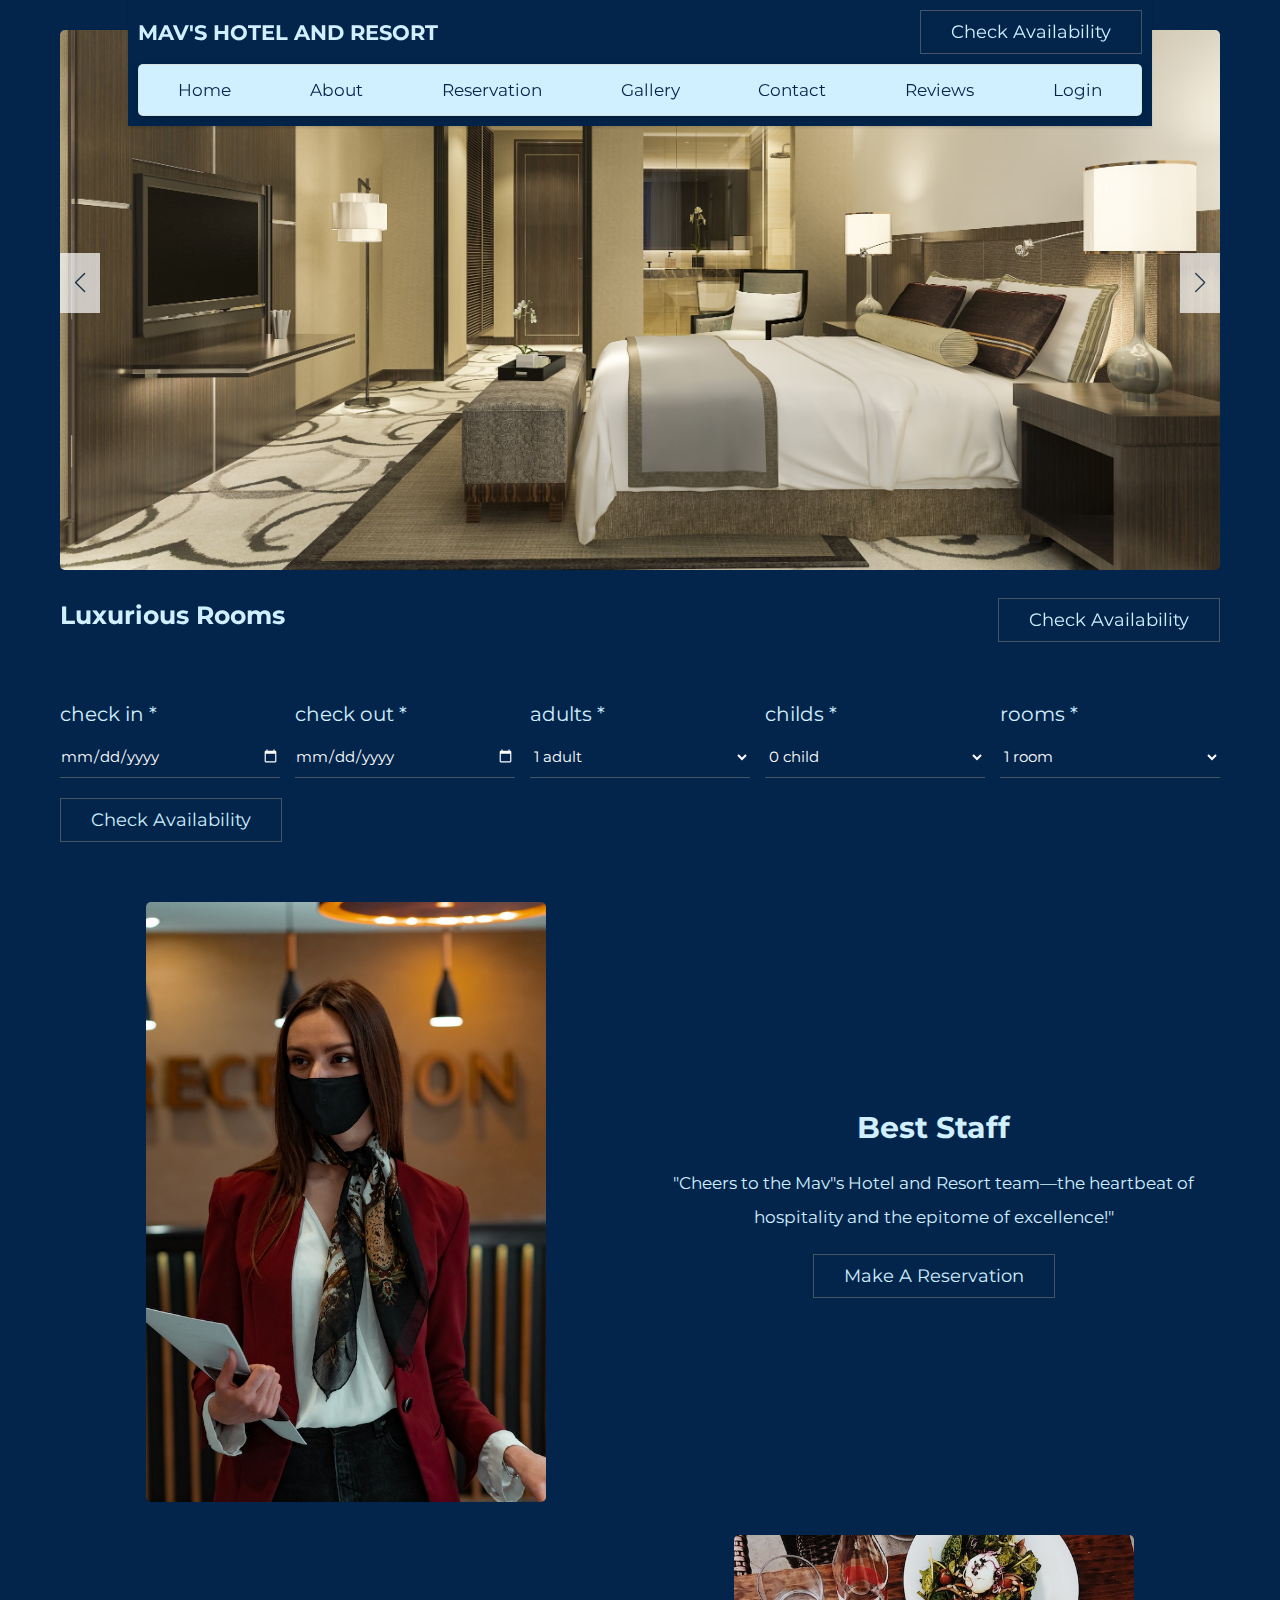
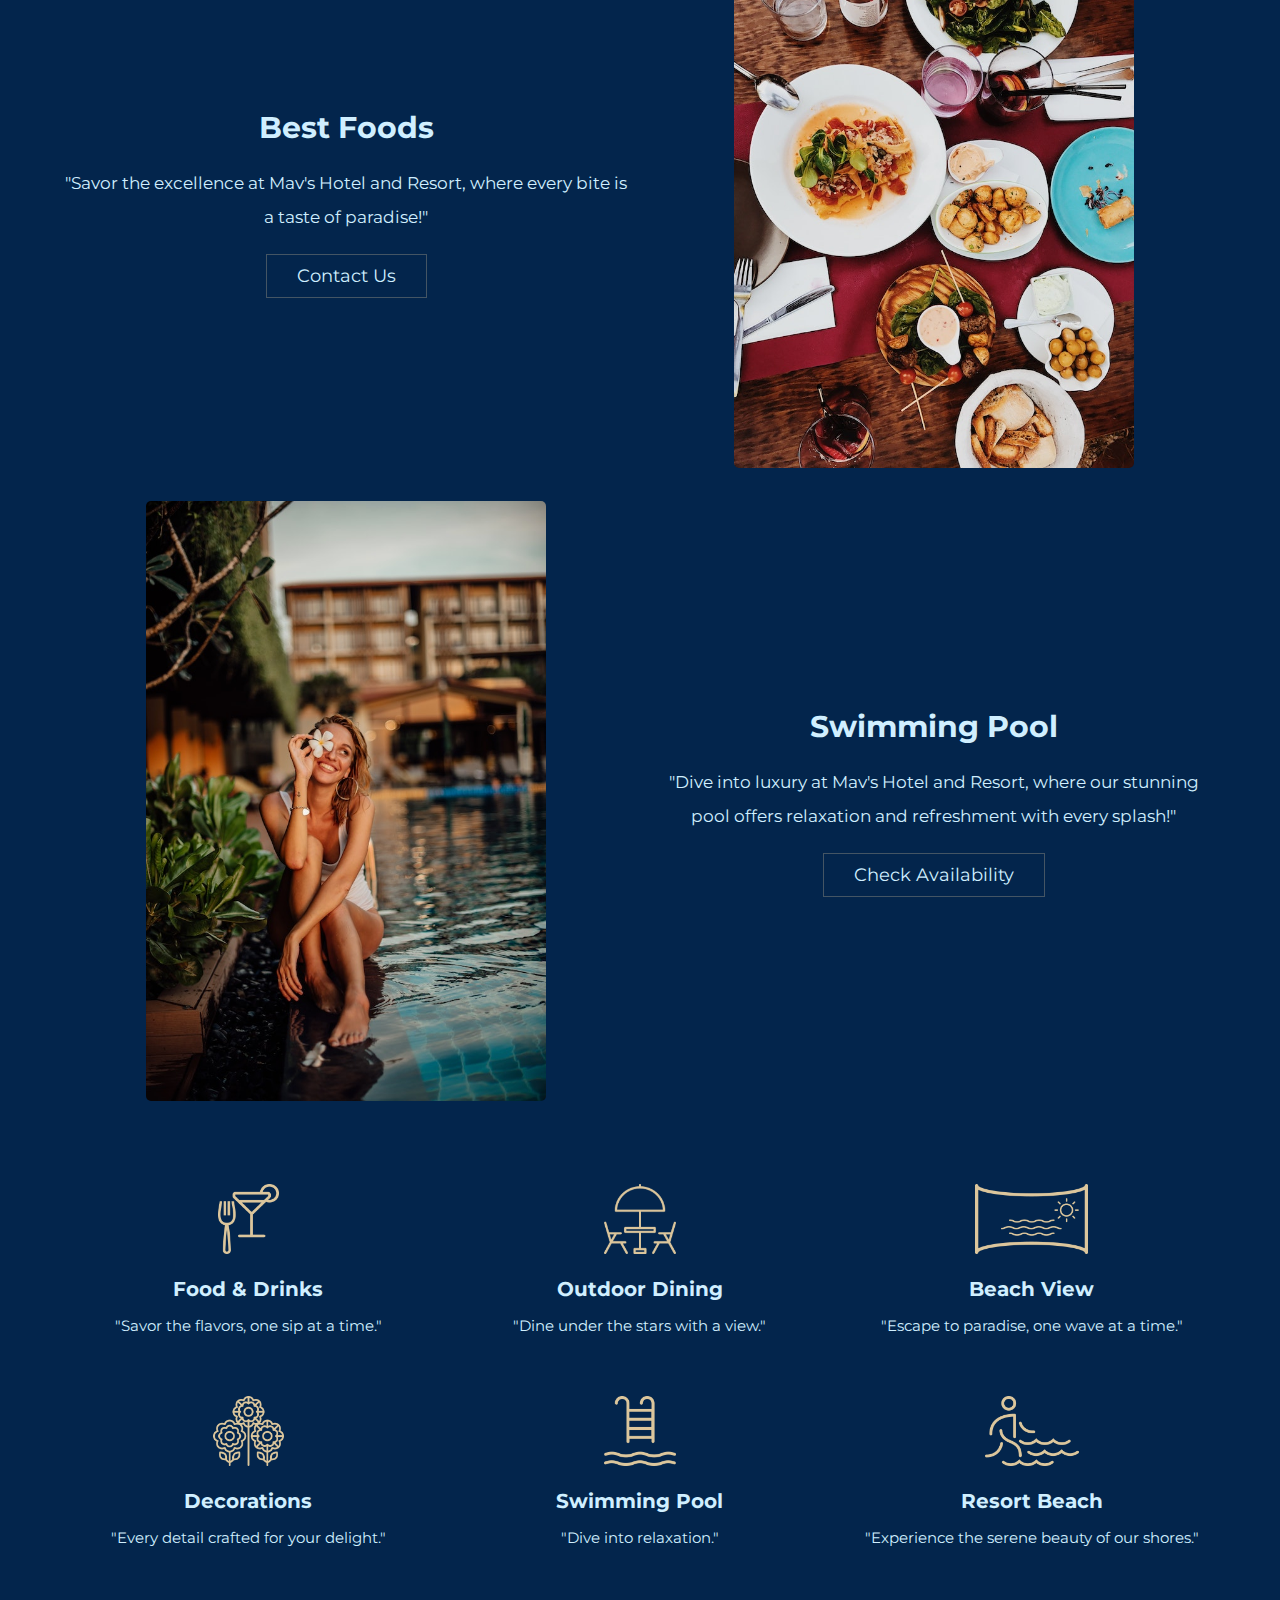
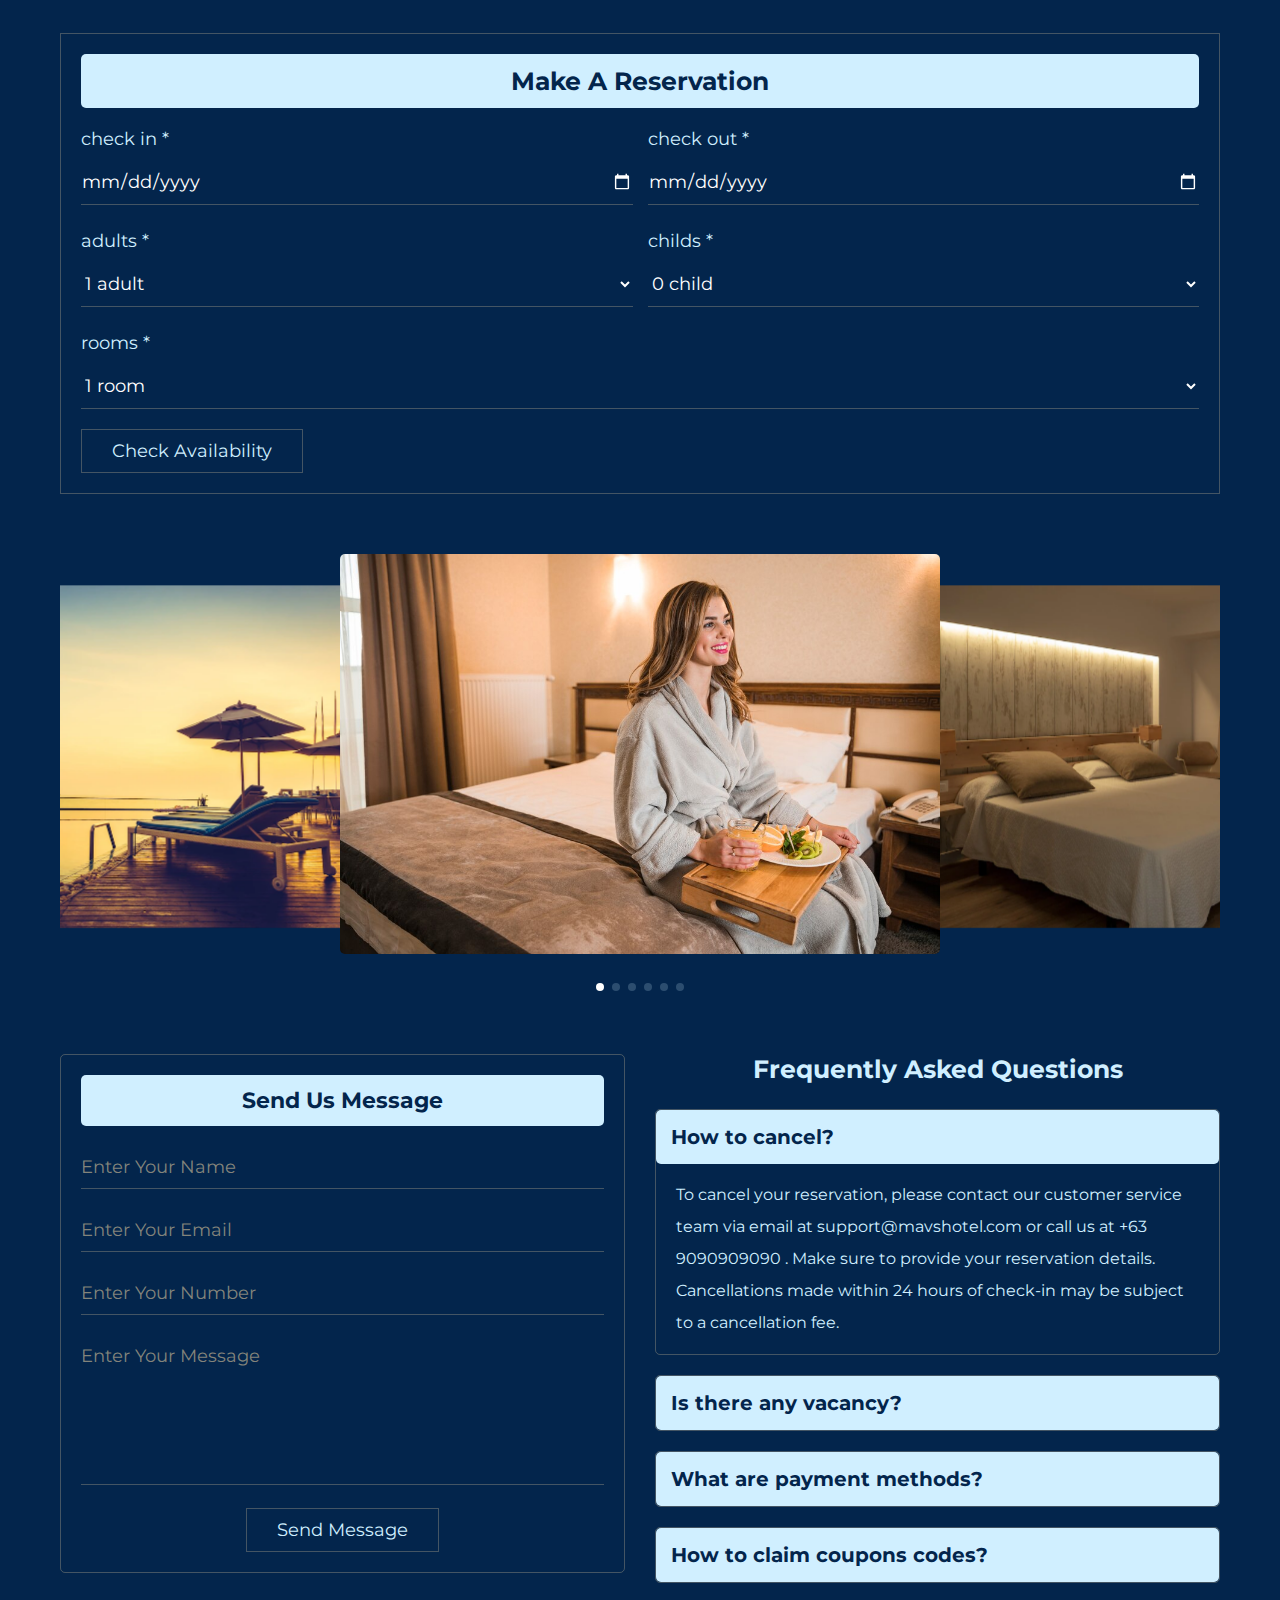
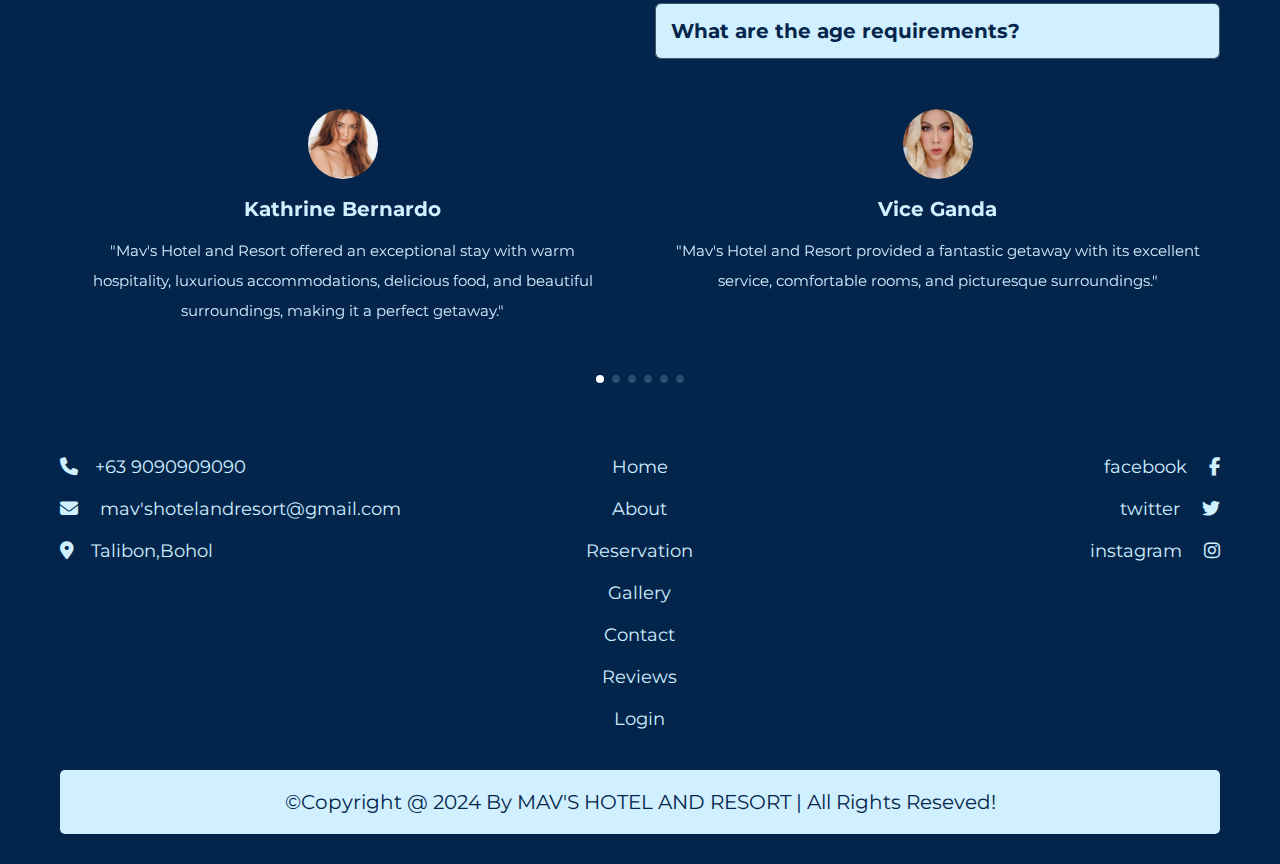
<file: index.html>
<!DOCTYPE html>
<html lang="en">
<head>
   <meta charset="UTF-8">
   <meta http-equiv="X-UA-Compatible" content="IE=edge">
   <meta name="viewport" content="width=device-width, initial-scale=1.0">
   <title> www.mavshotelandresort.com</title>

   <link rel="stylesheet" href="https://cdn.jsdelivr.net/npm/swiper@8/swiper-bundle.min.css" />

   <!-- font awesome cdn link  -->
   <link rel="stylesheet" href="https://cdnjs.cloudflare.com/ajax/libs/font-awesome/6.2.0/css/all.min.css">

   <!-- custom css file link  -->
   <link rel="stylesheet" href="css/style.css">

</head>
<body>
   
<!-- header section starts  -->

<section class="header">

   <div class="flex">
      <a href="#home" class="logo"><H3>MAV'S HOTEL AND RESORT</H3>
         
      </a>
      <a href="#availability" class="btn">check availability</a>
      <div id="menu-btn" class="fas fa-bars"></div>
   </div>

   <nav class="navbar">
      <a href="#home">Home</a>
      <a href="#about">About</a>
      <a href="#reservation">Reservation</a>
      <a href="#gallery">Gallery</a>
      <a href="#contact">Contact</a>
      <a href="#reviews">Reviews</a>
      <a href="loginn.html">Login</a>
   </nav>

</section>

<!-- header section ends -->

<!-- home section starts  -->

<section class="home" id="home">

   <div class="swiper home-slider">

      <div class="swiper-wrapper">

         <div class="box swiper-slide">
            <img src="images/ROOM2.jpg" alt="">
            <div class="flex">
               <h3>luxurious rooms</h3>
               <a href="#availability" class="btn">check availability</a>
            </div>
         </div>

          <div class="box swiper-slide">
            <img src="images/ROOM1.jpg" alt="">
            <div class="flex">
               <h3></h3>
               <a href="#availability" class="btn">check availability</a>
            </div>
         </div>

         <div class="box swiper-slide">
            <img src="images/ROOM 3.jpg" alt="">
            <div class="flex">
               <h3></h3>
               <a href="#availability" class="btn">check availability</a>
            </div>
         </div>

         <div class="box swiper-slide">
            <img src="images/F3.jpg" alt="">
            <div class="flex">
               <h3>foods and drinks</h3>
               <a href="#reservation" class="btn">make a reservation</a>
            </div>
         </div>

         <div class="box swiper-slide">
            <img src="images/F1.jpg" alt="">
            <div class="flex">
               <h3></h3>
               <a href="#reservation" class="btn">make a reservation</a>
            </div>
         </div>

         <div class="box swiper-slide">
            <img src="images/F2.jpg" alt="">
            <div class="flex">
               <h3></h3>
               <a href="#reservation" class="btn">make a reservation</a>
            </div>
         </div>

       
         

         <div class="box swiper-slide">
            <img src="images/H1.jpg" alt="">
            <div class="flex">
               <h3>luxurious halls</h3>
               <a href="#availability" class="btn">check availability</a>
            </div>
         </div>

         <div class="box swiper-slide">
            <img src="images/H2.jpg" alt="">
            <div class="flex">
               <h3></h3>
               <a href="#availability" class="btn">check availability</a>
            </div>
         </div>

         
         <div class="box swiper-slide">
            <img src="images/H3.jpg" alt="">
            <div class="flex">
               <h3></h3>
               <a href="#availability" class="btn">check availability</a>
            </div>
         </div>

         <div class="box swiper-slide">
            <img src="images/B&P1.jpg" alt="">
            <div class="flex">
               <h3>beaches and pools</h3>
               <a href="#contact" class="btn">contact us</a>
            </div>
         </div>

         <div class="box swiper-slide">
            <img src="images/P1.jpg" alt="">
            <div class="flex">
               <h3></h3>
               <a href="#contact" class="btn">contact us</a>
            </div>
         </div>

         <div class="box swiper-slide">
            <img src="images/B&P2.jpg" alt="">
            <div class="flex">
               <h3></h3>
               <a href="#contact" class="btn">contact us</a>
            </div>
         </div>

         <div class="box swiper-slide">
            <img src="images/P2.jpg" alt="">
            <div class="flex">
               <h3></h3>
               <a href="#contact" class="btn">contact us</a>
            </div>
         </div>

         <div class="box swiper-slide">
            <img src="images/B&P3.jpg" alt="">
            <div class="flex">
               <h3></h3>
               <a href="#contact" class="btn">contact us</a>
            </div>
         </div>





      </div>

      <div class="swiper-button-next"></div>
      <div class="swiper-button-prev"></div>

   </div>

</section>

<!-- home section ends -->

<!-- availability section starts  -->

<section class="availability" id="availability">

   <form action="" method="post">
      <div class="flex">
         <div class="box">
            <p>check in <span>*</span></p>
            <input type="date" name="check_in" class="input" required>
         </div>
         <div class="box">
            <p>check out <span>*</span></p>
            <input type="date" name="check_out" class="input" required>
         </div>
         <div class="box">
            <p>adults <span>*</span></p>
            <select name="adults" class="input" required>
               <option value="1">1 adult</option>
               <option value="2">2 adults</option>
               <option value="3">3 adults</option>
               <option value="4">4 adults</option>
               <option value="5">5 adults</option>
               <option value="6">6 adults</option>
            </select>
         </div>
         <div class="box">
            <p>childs <span>*</span></p>
            <select name="childs" class="input" required>
               <option value="-">0 child</option>
               <option value="1">1 child</option>
               <option value="2">2 childs</option>
               <option value="3">3 childs</option>
               <option value="4">4 childs</option>
               <option value="5">5 childs</option>
               <option value="6">6 childs</option>
            </select>
         </div>
         <div class="box">
            <p>rooms <span>*</span></p>
            <select name="rooms" class="input" required>
               <option value="1">1 room</option>
               <option value="2">2 rooms</option>
               <option value="3">3 rooms</option>
               <option value="4">4 rooms</option>
               <option value="5">5 rooms</option>
               <option value="6">6 rooms</option>
            </select>
         </div>
      </div>
      <input type="submit" value="check availability" name="check" class="btn">
   </form>

</section>

<!-- availability section ends -->

<!-- about section starts  -->

<section class="about" id="about">

   <div class="row">
      <div class="image">
         <img src="images/about-img-1.jpg" alt="">
      </div>
      <div class="content">
         <h3>best staff</h3>
         <p>"Cheers to the Mav"s Hotel and Resort team—the heartbeat of hospitality and the epitome of excellence!"</p>
         <a href="#reservation" class="btn">make a reservation</a>
      </div>
   </div>

   <div class="row revers">
      <div class="image">
         <img src="images/about-img-2.jpg" alt="">
      </div>
      <div class="content">
         <h3>best foods</h3>
         <p>"Savor the excellence at Mav's Hotel and Resort, where every bite is a taste of paradise!"</p>
         <a href="#contact" class="btn">contact us</a>
      </div>
   </div>

   <div class="row">
      <div class="image">
         <img src="images/about-img-3.jpg" alt="">
      </div>
      <div class="content">
         <h3>swimming pool</h3>
         <p>"Dive into luxury at Mav's Hotel and Resort, where our stunning pool offers relaxation and refreshment with every splash!"</p>
         <a href="#availability" class="btn">check availability</a>
      </div>
   </div>

</section>

<!-- about section ends -->

<!-- services section starts  -->

<section class="services">

   <div class="box-container">

      <div class="box">
         <img src="images/icon-1.png" alt="">
         <h3>food & drinks</h3>
         <p>"Savor the flavors, one sip at a time."</p>
      </div>

      <div class="box">
         <img src="images/icon-2.png" alt="">
         <h3>outdoor dining</h3>
         <p>"Dine under the stars with a view."</p>
      </div>

      <div class="box">
         <img src="images/icon-3.png" alt="">
         <h3>beach view</h3>
         <p>"Escape to paradise, one wave at a time."</p>
      </div>

      <div class="box">
         <img src="images/icon-4.png" alt="">
         <h3>decorations</h3>
         <p>"Every detail crafted for your delight."</p>
      </div>

      <div class="box">
         <img src="images/icon-5.png" alt="">
         <h3>swimming pool</h3>
         <p>"Dive into relaxation."</p>
      </div>

      <div class="box">
         <img src="images/icon-6.png" alt="">
         <h3>resort beach</h3>
         <p>"Experience the serene beauty of our shores."</p>
      </div>

   </div>

</section>

<!-- services section ends -->

<!-- reservation section starts  -->

<section class="reservation" id="reservation">

   <form action="" method="post">
      <h3>make a reservation</h3>
      <div class="flex">
         <div class="box">
            <p>check in <span>*</span></p>
            <input type="date" name="check_in" class="input" required>
         </div>
         <div class="box">
            <p>check out <span>*</span></p>
            <input type="date" name="check_out" class="input" required>
         </div>
         <div class="box">
            <p>adults <span>*</span></p>
            <select name="adults" class="input" required>
               <option value="1">1 adult</option>
               <option value="2">2 adults</option>
               <option value="3">3 adults</option>
               <option value="4">4 adults</option>
               <option value="5">5 adults</option>
               <option value="6">6 adults</option>
            </select>
         </div>
         <div class="box">
            <p>childs <span>*</span></p>
            <select name="childs" class="input" required>
               <option value="-">0 child</option>
               <option value="1">1 child</option>
               <option value="2">2 childs</option>
               <option value="3">3 childs</option>
               <option value="4">4 childs</option>
               <option value="5">5 childs</option>
               <option value="6">6 childs</option>
            </select>
         </div>
         <div class="box">
            <p>rooms <span>*</span></p>
            <select name="rooms" class="input" required>
               <option value="1">1 room</option>
               <option value="2">2 rooms</option>
               <option value="3">3 rooms</option>
               <option value="4">4 rooms</option>
               <option value="5">5 rooms</option>
               <option value="6">6 rooms</option>
            </select>
         </div>
      </div>
      <input type="submit" value="check availability" name="check" class="btn">
   </form>

</section>

<!-- reservation section ends -->

<!-- gallery section starts  -->

<section class="gallery" id="gallery">

   <div class="swiper gallery-slider">
      <div class="swiper-wrapper">
         <img src="images/gallery-img-1.jpg" class="swiper-slide" alt="">
         <img src="images/gallery-img-2.webp" class="swiper-slide" alt="">
         <img src="images/gallery-img-3.webp" class="swiper-slide" alt="">
         <img src="images/gallery-img-4.webp" class="swiper-slide" alt="">
         <img src="images/gallery-img-5.webp" class="swiper-slide" alt="">
         <img src="images/gallery-img-6.webp" class="swiper-slide" alt="">
      </div>
      <div class="swiper-pagination"></div>
   </div>

</section>

<!-- gallery section ends -->

<!-- contact section starts  -->

<section class="contact" id="contact">

   <div class="row">

      <form action="" method="post">
         <h3>Send us message</h3>
         <input type="text" name="name" required maxlength="50" placeholder="Enter Your Name" class="box">
         <input type="email" name="email" required maxlength="50" placeholder="Enter Your Email" class="box">
         <input type="number" name="number" required maxlength="10" min="0" max="9999999999" placeholder="Enter Your Number" class="box">
         <textarea name="msg" class="box" required maxlength="1000" placeholder="Enter Your Message" cols="30" rows="10"></textarea>
         <input type="submit" value="send message" name="send" class="btn">
      </form>

      <div class="faq">
         <h3 class="title">frequently asked questions</h3>
         <div class="box active">
            <h3>How to cancel?</h3>
            <p>To cancel your reservation, please contact our customer service team via email at support@mavshotel.com or call us at +63 9090909090 . Make sure to provide your reservation details. Cancellations made within 24 hours of check-in may be subject to a cancellation fee.</p>
         </div>
         <div class="box">
            <h3>Is there any vacancy?</h3>
            <p>To check for room availability, please visit our website at www.mavshotelandresort.comand use the booking form to enter your desired dates. You can also call our front desk at +63 9090909090 to inquire about current vacancies and make a reservation over the phone.</p>
         </div>
         <div class="box">
            <h3>What are payment methods?</h3>
            <p>Mav's Hotel and Resort accepts various payment methods including major credit cards (Visa, MasterCard, American Express), debit cards, cash and e-cash. For online bookings, you can also pay through secure payment gateways like PayPal.</p>
         </div>
         <div class="box">
            <h3>How to claim coupons codes?</h3>
            <p>To claim coupon codes at Mav's Hotel and Resort, please follow these steps:

               Visit our website at www.mavshotelandresort.com and proceed with your reservation.
               
               During the booking process, you will find an option to enter your coupon code on the payment page.
               
               Enter the code and click 'Apply'. The discount will be automatically deducted from your total amount.
               
               Complete the payment process with the remaining balance.</p>
         </div>
         <div class="box">
            <h3>What are the age requirements?</h3>
            <p>At Mav's Hotel and Resort, guests of all ages are welcome. However, the primary guest responsible for the reservation must be at least 18 years old. For guests under 18 years of age, a parent or legal guardian must accompany them throughout the stay.</p>
         </div>
      </div>

   </div>

</section>

<!-- contact section ends -->

<!-- reviews section starts  -->

<section class="reviews" id="reviews">

   <div class="swiper reviews-slider">

      <div class="swiper-wrapper">
         <div class="swiper-slide box">
            <img src="images/KATH.avif" alt="">
            <h3>Kathrine Bernardo</h3>
            <p>"Mav's Hotel and Resort offered an exceptional stay with warm hospitality, luxurious accommodations, delicious food, and beautiful surroundings, making it a perfect getaway."</p>
         </div>
         <div class="swiper-slide box">
            <img src="images/VICE.png" alt="">
            <h3>Vice Ganda</h3>
            <p>"Mav's Hotel and Resort provided a fantastic getaway with its excellent service, comfortable rooms, and picturesque surroundings."</p>
         </div>
         <div class="swiper-slide box">
            <img src="images/DONG.jpg" alt="">
            <h3>Dingdong Dantes</h3>
            <p>"A stay at Mav's Hotel and Resort was a delightful experience thanks to the friendly staff, exquisite dining, and stunning location."</p>
         </div>
         <div class="swiper-slide box">
            <img src="images/MAR.webp" alt="">
            <h3>Marian Rivera</h3>
            
            <p>"The exceptional hospitality, luxurious amenities, and serene environment at Mav's Hotel and Resort made my visit unforgettable."</p>
         </div>
         <div class="swiper-slide box">
            <img src="images/LIZ.jpg" alt="">
            <h3>Liza Soberano</h3>
            <p> "Mav's Hotel and Resort offered a perfect retreat with its top-notch facilities, delicious food, and welcoming atmosphere."</p>
         </div>
         <div class="swiper-slide box">
            <img src="images/FRAN.jpg" alt="">
            <h3>Francine Diaz</h3>
            <p> 
               "From the impeccable service to the beautiful scenery, Mav's Hotel and Resort delivered an outstanding and relaxing stay."</p>
         </div>
      </div>

      <div class="swiper-pagination"></div>
   </div>

</section>

<!-- reviews section ends  -->

<!-- footer section starts  -->

<section class="footer">

   <div class="box-container">

      <div class="box">
         <a href="tel:09090909090"><i class="fas fa-phone"></i>+63 9090909090</a>
         <a href="mailto:mav'shotelandresorts@gmail.com"><i class="fas fa-envelope"></i> mav'shotelandresort@gmail.com</a>
         <a href="#"><i class="fas fa-map-marker-alt"></i>Talibon,Bohol</a>
      </div>

      <div class="box">
         <a href="#home">Home</a>
         <a href="#about">About</a>
         <a href="#reservation">Reservation</a>
         <a href="#gallery">Gallery</a>
         <a href="#contact">Contact</a>
         <a href="#reviews">Reviews</a>
         <a href="loginn.html">Login</a>
      </div>

      <div class="box">
         <a href="#">facebook <i class="fab fa-facebook-f"></i></a>
         <a href="#">twitter <i class="fab fa-twitter"></i></a>
         <a href="#">instagram <i class="fab fa-instagram"></i></a>
   
      </div>

   </div>

   <div class="credit">&copy;Copyright @ 2024 By MAV'S HOTEL AND RESORT | All Rights Reseved!</div>

</section>
<!-- footer section ends -->








<script src="https://cdn.jsdelivr.net/npm/swiper@8/swiper-bundle.min.js"></script>

<!-- custom js file link  -->
<script src="js/script.js"></script>

</body>
</html>
</file>
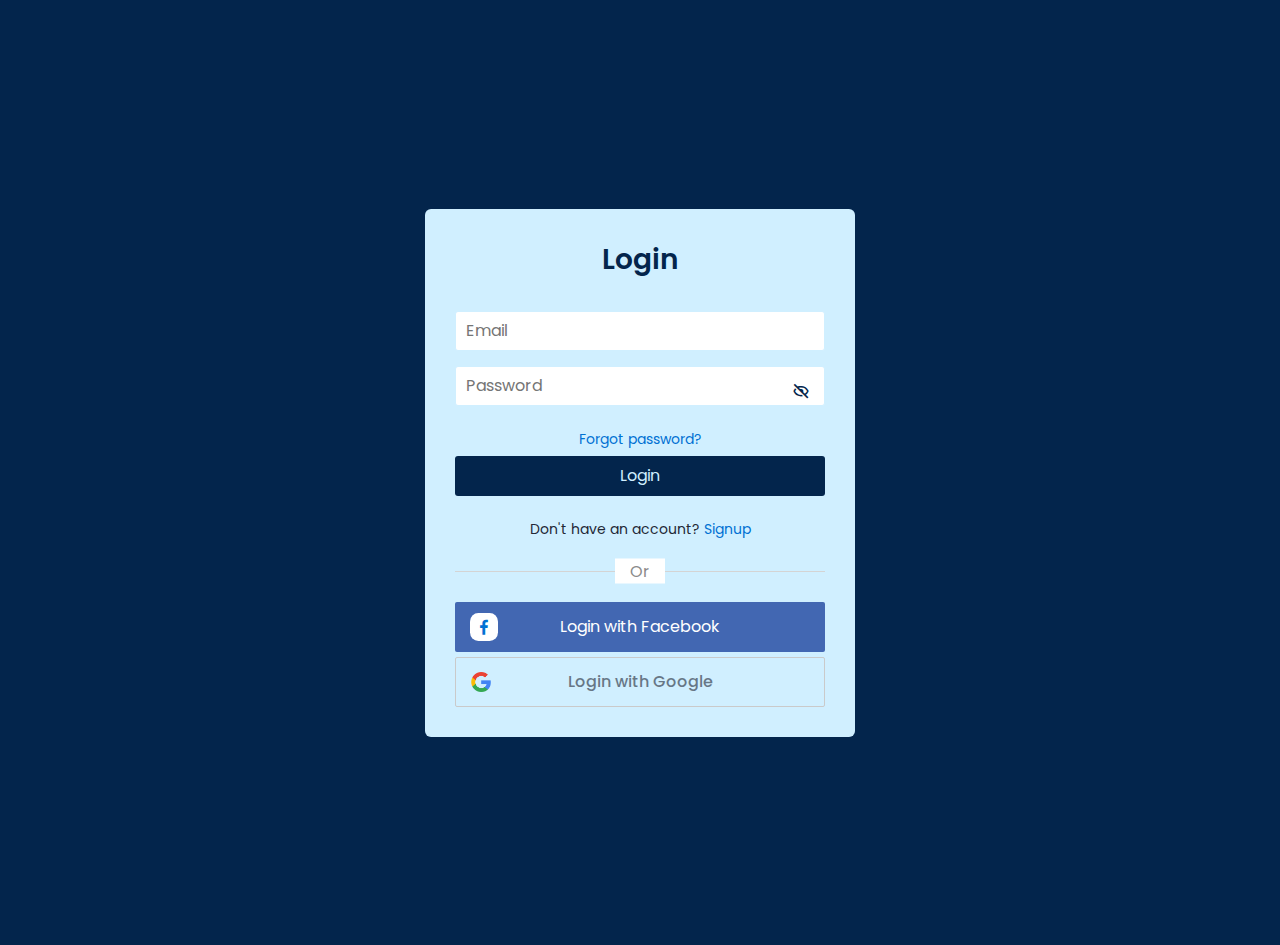
<file: loginn.html>
<!DOCTYPE html>
<!-- Coding by CodingLab | www.codinglabweb.com-->
    <html lang="en">
    <head>
        <meta charset="UTF-8">
        <meta http-equiv="X-UA-Compatible" content="IE=edge">
        <meta name="viewport" content="width=device-width, initial-scale=1.0">
        <title>Login&Signup</title>

        <!-- CSS -->
        <link rel="stylesheet" href="loginn.css">
                
        <!-- Boxicons CSS -->
        <link href='https://unpkg.com/boxicons@2.1.2/css/boxicons.min.css' rel='stylesheet'>
                        
    </head>
    <body>
    
        <section class="container forms">
            <div class="form login">
                <div class="form-content">
                    <header>Login</header>
                    <form action="index.html">
                        <div class="field input-field">
                            <input type="email" placeholder="Email" class="input">
                        </div>

                        <div class="field input-field">
                            <input type="password" placeholder="Password" class="password">
                            <i class='bx bx-hide eye-icon'></i>
                        </div>

                        <div class="form-link">
                            <a href="index.html" class="forgot-pass">Forgot password?</a>
                        </div>

                        <div class="field button-field">
                            <a href="/index.html"><button>Login</button></a>
                        </div>
                    </form>

                    <div class="form-link">
                        <span>Don't have an account? <a href="#" class="link signup-link">Signup</a></span>
                    </div>
                </div>

                <div class="line"></div>

                <div class="media-options">
                    <a href="#" class="field facebook">
                        <i class='bx bxl-facebook facebook-icon'></i>
                        <span>Login with Facebook</span>
                    </a>
                </div>

                <div class="media-options">
                    <a href="#" class="field google">
                        <img src="google.png" alt="" class="google-img">
                        <span>Login with Google</span>
                    </a>
                </div>

            </div>

            <!-- Signup Form -->

            <div class="form signup">
                <div class="form-content">
                    <header>Signup</header>
                    <form action="index.html">
                        <div class="field input-field">
                            <input type="Name" placeholder="Firstname" class="input">
                        </div>

                        <div class="field input-field">
                            <input type="name" placeholder="Lastname" class="input">
                        </div>

                        <div class="field input-field">
                            <input type="date of birth" placeholder="Birthday" class="password">
                        </div>

                        <div class="field input-field">
                            <input type="gender" placeholder="Gender" class="gender">
                        </div>
                        
                        <div class="field input-field">
                            <input type="date of birth" placeholder="Enter Your Email" class="email">
                        </div>

                        <div class="field input-field">
                            <input type="date of birth" placeholder="Enter Your Password" class="password">
                        </div>

                        
                        <div class="field input-field">
                            <input type="password" placeholder="Confirm Your Password" class="password">
                            <i class='bx bx-hide eye-icon'></i>
                        </div>

                        <div class="field button-field">
                            <button>Signup</button>
                        </div>
                    </form>

                    <div class="form-link">
                        <span>Already have an account? <a href="#" class="link login-link">Login</a></span>
                    </div>
                </div>

                <div class="line"></div>

                <div class="media-options">
                    <a href="#" class="field facebook">
                        <i class='bx bxl-facebook facebook-icon'></i>
                        <span>Login with Facebook</span>
                    </a>
                </div>

                <div class="media-options">
                    <a href="#" class="field google">
                        <img src="google.png" alt="" class="google-img">
                        <span>Login with Google</span>
                    </a>
                </div>

            </div>
        </section>

        <!-- JavaScript -->
        <script src="loginn.js"></script>
    </body>
</html>
</file>
<file: css/style.css>
@import url('https://fonts.googleapis.com/css2?family=Montserrat:wght@100;200;300;400&display=swap');

:root{
   --main-color:#03254c;
   --sub-color:#d0efff;
   --white:#fff;
   --border:.1rem solid rgba(220, 198, 156, .3);
}

*{
   font-family: 'Montserrat', sans-serif;
   margin: 0; padding: 0;
   box-sizing: border-box;
   outline: none; border: none;
   text-decoration: none;
}

*::selection{
   background-color: var(--sub-color);
   color: var(--main-color);
}

*::-webkit-scrollbar{
   height: .5rem;
   width: 1rem;
}

*::-webkit-scrollbar-track{
   background-color: transparent;
}
.header .navbar {
   display: flex;
   align-items: center;
   justify-content: space-evenly;
   gap: 1.5rem;
   margin-top: 2rem;
   background-color: var(--sub-color); /* Already defined */
   padding: 1.5rem; /* Increased padding */
   border-radius: .5rem;
   box-shadow: 0px 4px 8px rgba(0, 0, 0, 0.2); /* Add a shadow for depth */
   border: var(--border); /* Add a subtle border */
   position: sticky; /* Make it stay at the top */
   top: 0; /* Align to the top */
   z-index: 100; /* Ensure it stays above other elements */
}

.header .navbar a {
   display: flex;
   font-size: 1.8rem;
   color: var(--main-color); /* Defined color */
   padding: 1rem 3rem;
   border-radius: .5rem;
   transition: all 0.3s ease; /* Smooth transition */
}

.header .navbar a:hover {
   background-color: var(--main-color); /* Highlight effect */
   color: var(--sub-color);
   transform: scale(1.1); /* Subtle zoom effect on hover */
}

*::-webkit-scrollbar-thumb{
   background-color: var(--sub-color);
   border-radius: 5rem;
}

html{
   font-size: 62.5%;
   overflow-x: hidden;
   scroll-behavior: smooth;
   scroll-padding-top: 2rem;
}

body{
   body {
      margin-top: 5rem; /* Matches your header's height */
   }
   
    
      background-color: var(--main-color);
   }
   


section{
   padding: 3rem 2rem;
   max-width: 1200px;
   margin: 0 auto;
}

.btn{
   display: inline-block;
   cursor: pointer;
   padding: 1rem 3rem;
   border: var(--border);
   font-size: 1.8rem;
   color: var(--sub-color);
   text-align: center;
   text-transform: capitalize;
   transition: .2s linear;
   margin-top: 1rem;
   background-color: var(--main-color);
}

.btn:hover{
   border-radius: 5rem;
   background-color: var(--sub-color);
   color: var(--main-color);
}

.header {
   position: fixed;
   top: 0;
   left: 0;
   right: 0;
   width: 80%;
   z-index: 1000;
   background-color: var(--main-color);
   box-shadow: 0 2px 2px rgba(0, 0, 0, 0.1);
   padding: 1rem 1rem;
}

.header .flex {
   display: flex;
   align-items: center;
   justify-content: space-between;
   gap: 0.1rem;
}


.header .flex .logo {
   color: var(--sub-color);
   font-size: 1.8rem;
   text-align: left;  /* Aligns the text to the left */
   margin: 0;  /* Removes automatic margin */
}

.header .flex .btn {
   margin-top: 100;
}

.header .flex .fa-bars {
   font-size: 2rem;
   cursor: pointer;
   color: var(--sub-color);
   display: none;
}

.header .navbar {
   display: flex;
   align-items: center;
   justify-content: space-evenly;
   gap: 1.5rem;
   margin-top: 0;
   background-color: var(--sub-color);
   padding: .3rem 1rem;
   border-radius: .5rem;
   border: var(--border);
}


.header .flex .btn{
   margin-top: 0;
}

.header .flex .fa-bars{
   font-size: 3rem;
   cursor: pointer;
   color: var(--sub-color);
   display: none;
}

.header .navbar{
   display: flex;
   align-items: center;
   justify-content: space-evenly;
   gap: 1.5rem;
   margin-top: 1rem;
   background-color: var(--sub-color);
   padding: .5rem;
   border-radius: .5rem;
}

.header .navbar a{
   font-size: 1.7rem;
   color: var(--main-color);
   padding: 1rem 3rem;
   border-radius: .5rem;
}

.header .navbar a:hover{
   background-color: var(--main-color);
   color: var(--sub-color);
}

.home .box img{
   border-radius: .5rem;
   height: 60vh;
   width: 100%;
   object-fit: cover;
}

.home .box .flex{
   display: flex;
   align-items: center;
   justify-content: space-between;
   gap: 1.5rem;
   flex-wrap: wrap;
   margin-top: 1.5rem;
}

.home .box .flex h3{
   font-size: 2.5rem;
   color: var(--sub-color);
   text-transform: capitalize;
}

.swiper-button-prev{
   left: 0%;
}

.swiper-button-next{
   right: 0;
}

.swiper-button-next,
.swiper-button-prev{
   padding: 3rem 2rem;
   background-color: var(--white);
   top: 40%;
   opacity: .7;
}

.swiper-button-next::after,
.swiper-button-prev::after{
   color: var(--main-color);
   font-size: 2rem;
}

.swiper-button-next:hover,
.swiper-button-prev:hover{
   opacity: 1;
}

.availability form .flex{
   display: flex;
   flex-wrap: wrap;
   gap: 1.5rem;
}

.availability form .flex .box{
   flex: 1 1 20rem;
}

.availability form .flex .box p{
   font-size: 2rem;
   color: var(--sub-color);
}

.availability form .flex .box .input{
   width: 100%;
   padding: 1rem 0;
   font-size: 1.5rem;
   background-color: var(--main-color);
   color: var(--white);
   border-bottom: var(--border);
   margin: 1rem 0;
}

.availability form .flex .box input[type="date"]::-webkit-calendar-picker-indicator{
   filter: invert(1);
}

.about .row{
   display: flex;
   flex-wrap: wrap;
   gap: 1.5rem;
   text-align: center;
   align-items: center;
}

.about .row .image{
   flex: 1 1 40rem;
}

.about .row .image img{
   width: 40rem;
   border-radius: .5rem;
}

.about .row .content{
   flex:1 1 40rem;
}

.about .row .content h3{
   font-size: 3rem;
   color: var(--sub-color);
   text-transform: capitalize;
   margin-bottom: 1rem;
}

.about .row .content p{
   line-height: 2;
   padding: 1rem 0;
   font-size: 1.7rem;
   color: var(--sub-color);
}

.about .row.revers{
   flex-flow: row-reverse;
   margin: 3rem 0;
   flex-wrap: wrap;
}

.services .box-container{
   display: grid;
   grid-template-columns: repeat(auto-fit, minmax(28rem, 1fr));
   gap: 1.5rem;
   justify-content: center;
   align-items: flex-start;
}

.services .box-container .box{
   padding: 2rem;
   text-align: center;
}

.services .box-container .box img{
   height: 7rem;
   margin-bottom: 1rem;
}

.services .box-container .box h3{
   font-size: 2rem;
   color: var(--sub-color);
   text-transform: capitalize;
   margin: 1rem 0;
}

.services .box-container .box p{
   line-height: 2;
   font-size: 1.5rem;
   color:var(--sub-color);
}

.reservation form{
   border: var(--border);
   padding: 2rem;
}

.reservation form .flex{
   display: flex;
   flex-wrap: wrap;
   gap: 1.5rem;
}

.reservation form h3{
   background-color: var(--sub-color);
   color: var(--main-color);
   font-size: 2.5rem;
   margin-bottom: 2rem;
   border-radius: .5rem;
   padding: 1.2rem;
   text-align: center;
   text-transform: capitalize;
}

.reservation form .flex .box{
   flex: 1 1 40rem;
}

.reservation form .flex .box p{
   font-size: 1.8rem;
   color: var(--sub-color);
}

.reservation form .flex .box .input{
   padding: 1rem 0;
   margin: 1rem 0;
   border-bottom: var(--border);
   background: var(--main-color);
   color: var(--white);
   font-size: 1.8rem;
   width: 100%;
}

.reservation form .flex .box input[type="date"]::-webkit-calendar-picker-indicator{
   filter: invert(1);
}

.gallery img{
   height: 40rem;
   width: 60rem;
   border-radius: .5rem;
   object-fit: cover;
   margin-bottom: 4rem;
   user-select: none;
}

.swiper-pagination-bullets.swiper-pagination-horizontal{
   bottom: 0;
}

.swiper-pagination-bullet{
   background-color: var(--sub-color);
}

.swiper-pagination-bullet-active{
   background-color: var(--white);
}

.contact .row{
   display: flex;
   align-items: flex-start;
   gap: 3rem;
   flex-wrap: wrap;
}

.contact .row form{
   flex: 1 1 40rem;
   border: var(--border);
   border-radius: .5rem;
   padding: 2rem;
   text-align: center;
}

.contact .row .faq{
   flex: 1 1 40rem;
}

.contact .row form h3{
   margin-bottom: 1rem;
   border-radius: .5rem;
   padding: 1.2rem;
   color: var(--main-color);
   background-color: var(--sub-color);
   font-size: 2.2rem;
   text-transform: capitalize;
}

.contact .row form .box{
   padding: 1rem 0;
   margin: 1rem 0;
   border-bottom: var(--border);
   font-size: 1.8rem;
   color: var(--sub-color);
   background:var(--main-color);
   width: 100%;
}

.contact .row form .box::placeholder{
   color: rgba(220, 198, 156, .6);
}

.contact .row form textarea{
   height: 15rem;
   resize: none;
}

.contact .row .faq .title{
   padding-bottom: .5rem;
   font-size: 2.5rem;
   color: var(--sub-color);
   text-transform: capitalize;
   text-align: center;
}

.contact .row .faq .box{
   border-radius: .5rem;
   border: var(--border);
   margin-top: 2rem;
}

.contact .row .faq .box h3{
   background-color: var(--sub-color);
   color: var(--main-color);
   padding: 1.5rem;
   font-size: 2rem;
   border-radius: .5rem;
   cursor: pointer;
}

.contact .row .faq .box p{
   padding:1.5rem 2rem;
   line-height: 2;
   font-size: 1.6rem;
   color: var(--sub-color);
   display: none;
}

.contact .row .faq .box.active p{
   display: inline-block;
}

.reviews{
   padding-top: 0;
}

.reviews .box{
   text-align: center;
   user-select: none;
   padding: 2rem;
   margin-bottom: 4rem;
}

.reviews .box img{
   height: 7rem;
   width: 7rem;
   border-radius: 50%;
   object-fit: cover;
}

.reviews .box h3{
   margin: 1.5rem 0;
   font-size: 2rem;
   color: var(--sub-color);
}

.reviews .box p{
   line-height: 2;
   font-size: 1.5rem;
   color: var(--sub-color);
}

.footer .box-container{
   display: grid;
   grid-template-columns: repeat(auto-fit, minmax(30rem, 1fr));
   gap: 1.5rem;
   justify-content: center;
   align-items: flex-start;
   padding-bottom: 3rem;
}

.footer .box-container .box a{
   display: block;
   font-size: 1.8rem;
   color: var(--sub-color);
   padding: 1rem 0;
}

.footer .box-container .box a:hover{
   color: var(--white);
}

.footer .box-container .box:first-child i{
   margin-right: 1.7rem;
}

.footer .box-container .box:nth-child(2){
   text-align: center;
}

.footer .box-container .box:last-child{
   text-align:right;
}

.footer .box-container .box:last-child i{
   margin-left: 1.7rem;
}

.footer .credit{
   border-radius: .5rem;
   padding: 2rem;
   text-align: center;
   color: var(--main-color);
   background-color: var(--sub-color);
   font-size: 2rem;
   /* margin-bottom: 8rem; */
}


























/* media queries  */

@media (max-width:991px){

   html{
      font-size: 55%;
   }

   .header .flex .fa-bars{
      display: inline-block;
   }

   .header .flex .btn{
      display: none;
   }

   .header .navbar{
      flex-flow: column;
      padding: 2rem;
      display: none;
   }

   .header .navbar.active{
      display: flex;
   }

}

@media (max-width:768px){

   .home .box img{
      height: 40vh;
   }

   .swiper-button-next,
   .swiper-button-prev{
      top: 35%;
   }

}

@media (max-width:450px){

   html{
      font-size: 50%;
   }

   .header .flex .logo{
      font-size: 2rem;
   }

   .home .box img{
      height: 25rem;
   }

   .about .row .image img{
      width: 100%;
   }

   .gallery img{
      height: 25rem;
      width: 30rem;
   }

}
</file>
<file: loginn.css>
/* Google Fonts - Poppins */
@import url('https://fonts.googleapis.com/css2?family=Poppins:wght@300;400;500;600&display=swap');

*{
    margin: 0;
    padding: 0;
    box-sizing: border-box;
    font-family: 'Poppins', sans-serif;
}
.container{
    height: 105vh;
    width: 100%;
    display: flex;
    align-items: center;
    justify-content: center;
    background-color: #03254c;
    column-gap: 30px;
}
.form{
    position: absolute;
    max-width: 430px;
    width: 100%;
    padding: 30px;
    border-radius: 6px;
    background: #d0efff
}
.form.signup{
    opacity: 0;
    pointer-events: none;
   
}
.forms.show-signup .form.signup{
    opacity: 1;
    pointer-events: auto;
}
.forms.show-signup .form.login{
    opacity: 0;
    pointer-events: none;
}
header{
    font-size: 28px;
    font-weight: 600;
    color: #03254c;
    text-align: center;
}
form{
    margin-top: 30px;
}
.form .field{
    position: relative;
    height: 50px;
    width: 100%;
    margin-top: 5px;
    border-radius: 2px;
}
.field input,
.field button{
    height: 80%;
    width: 100%;
    border: none;
    font-size: 16px;
    font-weight: 400;
    border-radius: 3px;
}
.field input{
    outline: none;
    padding: 0 10px;
    border: 1px solid#d0efff;
}
.field input:focus{
    border-bottom-width: 1px;
}
.eye-icon{
    position: absolute;
    top: 50%;
    right: 10px;
    transform: translateY(-50%);
    font-size: 18px;
    color:#03254c;
    cursor: pointer;
    padding: 5px;
}
.field button{
    color:#d0efff;
    background-color:#03254c;
    transition: all 0.3s ease;
    cursor: pointer;
}
.field button:hover{
    background-color: #2a9df4 ;
}
.form-link{
    text-align: center;
    margin-top: 10px;
}
.form-link span,
.form-link a{
    font-size: 14px;
    font-weight: 400;
    color: #232836;
}
.form a{
    color: #0171d3;
    text-decoration: none;
}
.form-content a:hover{
    text-decoration: underline;
}
.line{
    position: relative;
    height: 1px;
    width: 100%;
    margin: 30px 0;
    background-color: #d4d4d4;
}
.line::before{
    content: 'Or';
    position: absolute;
    top: 40%;
    left: 50%;
    transform: translate(-50%, -50%);
    background-color: #FFF;
    color: #8b8b8b;
    padding: 0 15px;
}
.media-options a{
    display: flex;
    align-items: center;
    justify-content: center;
}
a.facebook{
    color: #fff;
    background-color: #4267b2;
}
a.facebook .facebook-icon{
    height: 28px;
    width: 28px;
    color: #0171d3;
    font-size: 20px;
    border-radius: 30%;
    display: flex;
    align-items: center;
    justify-content: center;
    background-color: #fff;
}
.facebook-icon,
img.google-img{
    position: absolute;
    top: 50%;
    left: 15px;
    transform: translateY(-50%);
}
img.google-img{
    height: 20px;
    width: 20px;
    object-fit: cover;
}
a.google{
    border: 1px solid #CACACA;
}
a.google span{
    font-weight: 500;
    opacity: 0.6;
    color: #232836;
}

@media screen and (max-width: 400px) {
    .form{
        padding: 20px 10px;
    }
    
}
</file>
